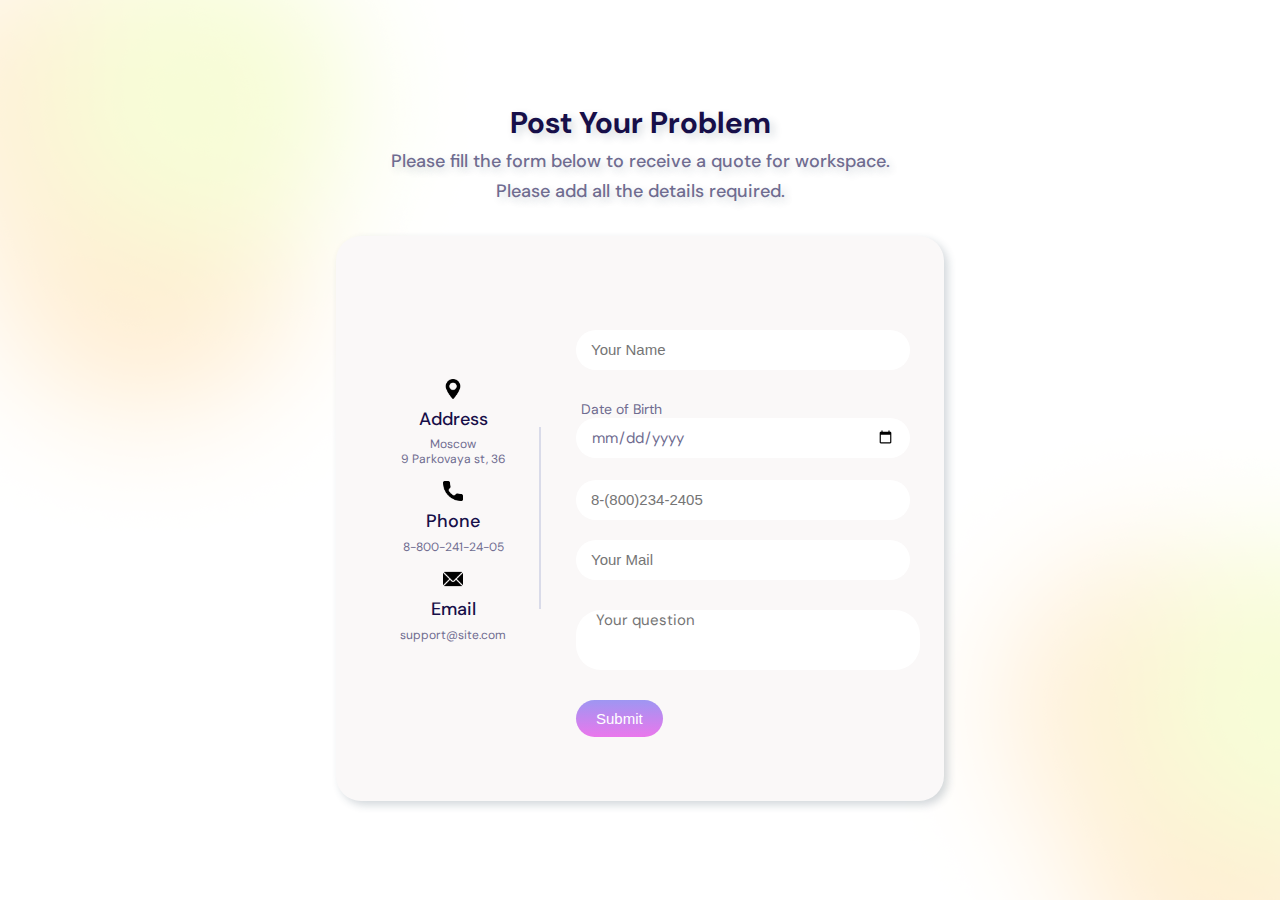
<file: index.html>
<!DOCTYPE html>
<html lang="en">
<head>
    <meta charset="UTF-8">
    <meta http-equiv="X-UA-Compatible" content="IE=edge">
    <meta name="viewport" content="width=device-width, initial-scale=1.0">
    <link rel="stylesheet" href="./styles/reset.css">
    <link rel="stylesheet" href="./styles/style.css">
    <title>Form</title>
</head>
<body>
    <div class="container">
        <div class="topic-text">
            <h1>Post Your Problem</h1>
            <p>Please fill the form below to receive a quote for workspace. 
                <br>Please add all the details required.</p>
        </div>
        <div class="content">
            <div class="left-side">
                <div class="address details">
                    <img src="./img/map.png" alt="map" width="20px">
                    <div class="topic">Address</div>
                    <h3>Moscow</h3>
                    <h3>9 Parkovaya st, 36</h3>
                </div>
                <div class="phone details">
                    <img src="./img/phone.png" alt="phone" width="20px">
                    <div class="topic">Phone</div>
                    <h3>8-800-241-24-05</h3>
                </div>
                <div class="email details">
                    <img src="./img/email.png" alt="email" width="20px">
                    <div class="topic">Email</div>
                    <h3>support@site.com</h3>
                </div>
            </div>
            <div class="right-side" id="msg">
                <form>
                    <div class="input-box">
                        <input type="text" placeholder="Your Name" autofocus name="name" data-reg="^([a-zA-Z]+)\s*\s*([a-zA-Z]+)$|^([а-яёА-ЯЁ]+)\s*\s*([а-яёА-ЯЁ]+)$">
                    </div>
                    <div class="input-box">
                        <label for="age">Date of Birth</label>
                        <input id="age" type="date" name="dateBRD" min="01-01-1950" max="01-01-2010"><br>
                    </div>
                    <div class="input-box">
                        <input type="tel" placeholder="8-(800)234-2405" id="phone" name="phone" data-reg="^((\+7|7|8)+([0-9]){10})$">
                    </div>
                    <div class="input-box">
                        <input type="email" placeholder="Your Mail" id="email" name="email" data-reg="^[-\w.]+@([A-z0-9][-A-z0-9]+\.)+[A-z]{2,4}$">
                    </div>
                    <div class="input-box message-box">
                        <textarea placeholder="Your question" required name="message" cols="30" rows="5"></textarea>
                    </div>
                    <div class="button">
                        <input type="submit" value="Submit"  name="button" id="sub">
                    </div>
                </form>
            </div>
        </div>
    </div>
    <script src="./app.js"></script>
</body>
</html>
</file>
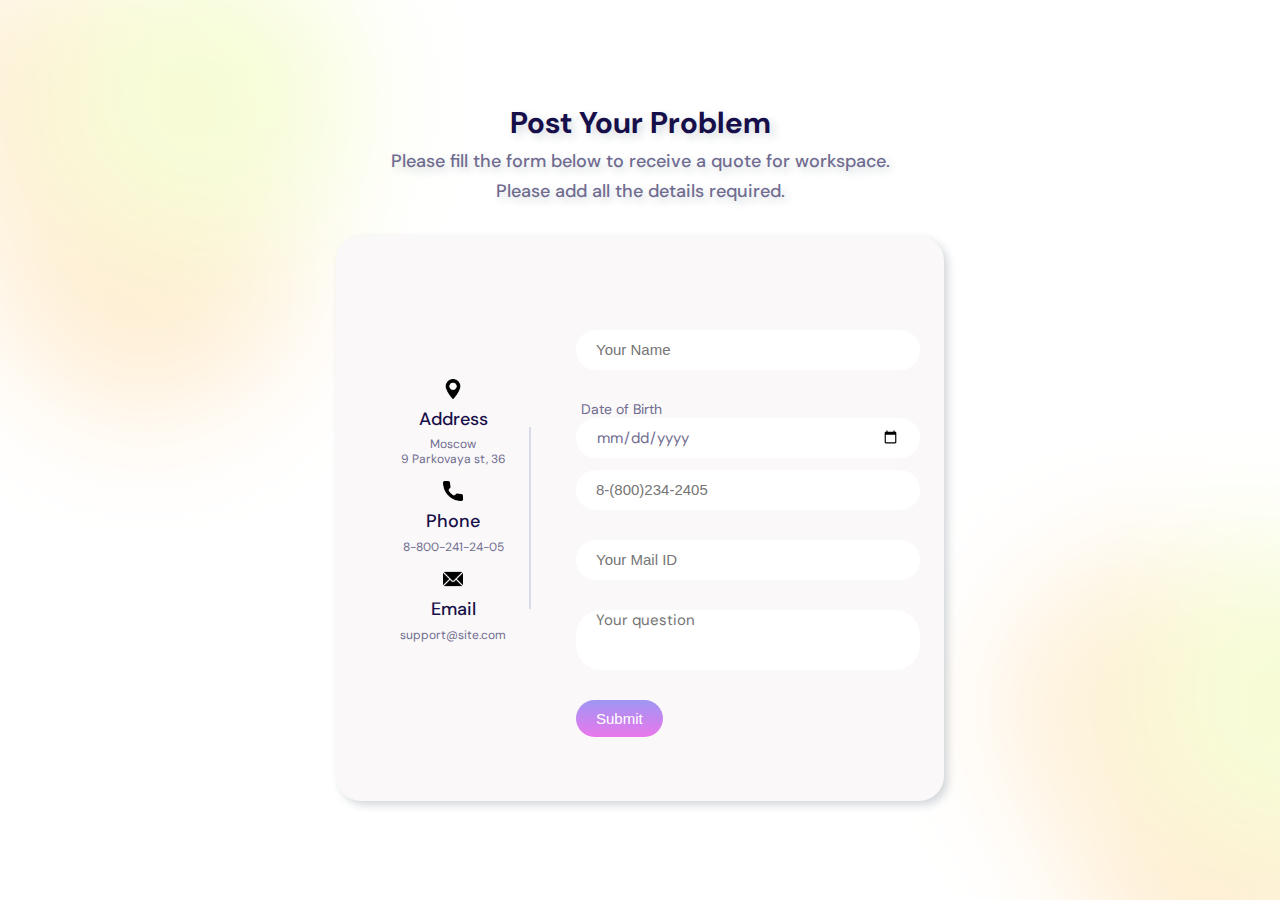
<file: Form/index.html>
<!DOCTYPE html>
<html lang="en">
<head>
    <meta charset="UTF-8">
    <meta http-equiv="X-UA-Compatible" content="IE=edge">
    <meta name="viewport" content="width=device-width, initial-scale=1.0">
    <link rel="stylesheet" href="reset.css">
    <link rel="stylesheet" href="style.css">
    <title>Form</title>
</head>
<body>
    <div class="container">
        <div class="topic-text">
            <h1>Post Your Problem</h1>
            <p>Please fill the form below to receive a quote for workspace. 
                <br>Please add all the details required.</p>
        </div>
        <div class="content">
            <div class="left-side">
                <div class="address details">
                    <img src="./map.png" alt="map" width="20px">
                    <div class="topic">Address</div>
                    <div class="text1">Moscow</div>
                    <div class="text2">9 Parkovaya st, 36</div>
                </div>
                <div class="phone details">
                    <img src="./phone.png" alt="phone" width="20px">
                    <div class="topic">Phone</div>
                    <div class="text1">8-800-241-24-05</div>
                </div>
                <div class="email details">
                    <img src="./email.png" alt="email" width="20px">
                    <div class="topic">Email</div>
                    <div class="text1">support@site.com</div>
                </div>
            </div>
            <div class="right-side">
                <form action="send_mail.php" id="form" name="form" method="POST" data-netlify="true">
                    <div class="input-box">
                        <input type="text" placeholder="Your Name" autofocus id="name" name="name" data-reg="^[А-ЯЁ][а-яё]*$">
                    </div>
                    <div class="input-box">
                        <label for="age">Date of Birth</label>
                        <input id="age" type="date" min="1950-01-01" max="2010-01-01"><br>
                    </div>
                    <!-- <div class="input-box">
                        <label for="gender">Gender</label>
                        <div class="check">
                            <input type="radio" id="female" name="gender" value="female" checked>
                            <label for="female">Female</label>
                        </div>
                        <div class="check">
                            <input type="radio" id="male" name="gender" value="male">
                            <label for="male">Male</label>
                        </div>
                    </div> -->
                    <div class="input-box">
                        <input type="text" placeholder="8-(800)234-2405" id="phone" name="phone" data-reg="^((\+7|7|8)+([0-9]){10})$">
                    </div>
                    <div class="input-box">
                        <input type="text" placeholder="Your Mail ID" id="email" name="email" data-reg="^[-\w.]+@([A-z0-9][-A-z0-9]+\.)+[A-z]{2,4}$">
                    </div>
                    <div class="input-box message-box">
                        <textarea placeholder="Your question" required name="message" cols="30" rows="5"></textarea>
                    </div>
                    <div class="button">
                        <input type="submit" value="Submit"  name="button" id="button">
                    </div>
                </form>
            </div>
        </div>
    </div>
    <script src="app.js"></script>
</body>
</html>
</file>
<file: styles/style.css>
@import url('https://fonts.googleapis.com/css2?family=DM+Sans:wght@400;500;700&display=swap');
*{
    margin: 0;
    padding: 0;
    box-sizing: border-box;
}
*, * ::after, *::before{
    box-sizing: inherit;
}
body{
    font-family: 'DM Sans', sans-serif;
    font-size: 16px;
    line-height: 1.2;
    width: 100%;
    min-height: 100vh;
    background: url("/img/Ellipse.png") 100% 100% no-repeat, url("/img/Ellipser.png") 0% 0% no-repeat;
    display: flex;
    justify-content: center;
    align-items: center;
}
.conteiner{
    width: 100%;
    max-width: 1000px;
    padding: 0 20px;
}
.topic-text{
    text-shadow: 4px 4px 8px rgba(34, 60, 80, 0.2);
}
.topic-text>h1{
    color: #170F49;
    font-size: 30px;
    font-weight: 700;
    line-height: 46px;
    text-align: center;
}
.topic-text>p{
    font-size: 18px;
    font-weight: 500;
    line-height: 30px;
    text-align: center;
    margin-bottom: 30px;
    color: #6F6C90;
}
.content{
    display: flex;
    align-items: center;
    justify-content: space-between;
    font-weight: 400;
    font-size: 15px;
    background: #FAF8F8;
    padding: 64px;
    border-radius: 25px;
    box-shadow: 4px 4px 8px 0 rgba(34, 60, 80, 0.2);
}
.left-side{
    width: 25%;
    height: 100%;
    position: relative;
    display: flex;
    flex-direction: column;
}
.left-side ::before{
    content: "";
    position: absolute;
    height: 65%;
    width: 2px;
    background: #D9DBE9;
    right: -35px;
    top: 50%;
    transform: translateY(-50%);
}
.right-side{
    width: 75%;
    margin-left: 70px;
}
.details{
    margin-bottom: 15px;
    text-align: center;
}
.details img{
    margin-bottom: 10px;
}
.topic{
    font-size: 18px;
    font-weight: 500;
    margin-bottom: 7px;
    color: #170F49;
}
h3{
    color: #6F6C90;
    font-size: 12px;
}
.input-box{
    width: 100%;
    height: 40px;
    margin: 30px 0;
}
.input-box input, .input-box textarea{
    width: 100%;
    height: 100%;
    border: none;
    background: #ffffff;
    padding: 0 15px;
    border-radius: 25px;
    margin-bottom: 3px;
}
.input-box label{
    font-size: 14px;
    color: #6F6C90;
    padding-left: 5px;
}
.input-box textarea{
    resize: none;
    padding: 0 20px;
    font-family: 'DM Sans', sans-serif;
}
.message-box{
    min-height: 60px;
}
input[type="tel"]{
    margin-top: 10px;
}
input[type="date"]{
    color: #6F6C90;
    font-family: 'DM Sans', sans-serif;
}
.button{
    display: inline-block;
}
.button input[type="submit"]{
    position: static;
    background: linear-gradient(180deg, #9E96F2 0%, #ea77ec 100%);
    color: #ffffff;
    border: none;
    outline: none;
    padding: 10px 20px;
    border-radius: 25px;
    transition: 0.2s;
}
.button input[type="submit"]:hover{
    background: linear-gradient(180deg, #ea77ec 0%, #9E96F2 100%);
}
@media (max-width: 800px){
    .content{
        height: 100%;
        flex-direction: column-reverse;
    }
    .left-side{
        margin-top: 50px;
        flex-direction: row;
        width: 100%;
        justify-content: center;
        flex-wrap: wrap;
    }
    .left-side ::before{
        display: none;
    }
    .details{
        margin-right: 20px;
    }
    .details :last-child{
        margin-right: 0;
    }
    .right-side{
        width: 100%;
        margin-left: 0;
    }
}
</file>
<file: Form/style.css>
@import url('https://fonts.googleapis.com/css2?family=DM+Sans:wght@400;500;700&display=swap');
*{
    margin: 0;
    padding: 0;
    box-sizing: border-box;
}
*, * ::after, *::before{
    box-sizing: inherit;
}
body{
    font-family: 'DM Sans', sans-serif;
    font-size: 16px;
    line-height: 1.2;
    width: 100%;
    min-height: 100vh;
    background: url("./Ellipse.png") 100% 100% no-repeat, url("./Ellipser.png") 0% 0% no-repeat;
    display: flex;
    justify-content: center;
    align-items: center;
}
.conteiner{
    width: 100%;
    max-width: 1000px;
    padding: 0 20px;
}
.topic-text{
    text-shadow: 4px 4px 8px rgba(34, 60, 80, 0.2);
}
.topic-text>h1{
    color: #170F49;
    font-size: 30px;
    font-weight: 700;
    line-height: 46px;
    text-align: center;
}
.topic-text>p{
    font-size: 18px;
    font-weight: 500;
    line-height: 30px;
    text-align: center;
    margin-bottom: 30px;
    color: #6F6C90;
}
.content{
    display: flex;
    align-items: center;
    justify-content: space-between;
    font-weight: 400;
    font-size: 15px;
    background: #FAF8F8;
    padding: 64px;
    border-radius: 25px;
    box-shadow: 4px 4px 8px 0 rgba(34, 60, 80, 0.2);
}
.left-side{
    width: 25%;
    height: 100%;
    position: relative;
    display: flex;
    flex-direction: column;
}
.left-side ::before{
    content: "";
    position: absolute;
    height: 65%;
    width: 2px;
    background: #D9DBE9;
    right: -25px;
    top: 50%;
    transform: translateY(-50%);
}
.right-side{
    width: 75%;
    margin-left: 70px;
}
.details{
    margin-bottom: 15px;
    text-align: center;
}
.details img{
    margin-bottom: 10px;
}
.topic{
    font-size: 18px;
    font-weight: 500;
    margin-bottom: 7px;
    color: #170F49;
}
.text1,
.text2{
    color: #6F6C90;
    font-size: 12px;
}
.input-box{
    width: 100%;
    height: 40px;
    margin: 30px 0;
}
.input-box input, .input-box textarea{
    width: 100%;
    height: 100%;
    border: none;
    background: #ffffff;
    padding: 0 20px;
    border-radius: 25px;
    margin-bottom: 3px;
}
.input-box label{
    font-size: 14px;
    color: #6F6C90;
    padding-left: 5px;
}
.input-box textarea{
    resize: none;
    padding: 0 20px;
    font-family: 'DM Sans', sans-serif;
}
.message-box{
    min-height: 60px;
}
input[type="date"]{
    color: #6F6C90;
    font-family: 'DM Sans', sans-serif;
}
.button{
    display: inline-block;
}
.button input[type="submit"]{
    position: static;
    background: linear-gradient(180deg, #9E96F2 0%, #ea77ec 100%);
    color: #ffffff;
    border: none;
    outline: none;
    padding: 10px 20px;
    border-radius: 25px;
    transition: 0.2s;
}
.button input[type="submit"]:hover{
    background: linear-gradient(180deg, #ea77ec 0%, #9E96F2 100%);
}
@media (max-width: 800px){
    .content{
        height: 100%;
        flex-direction: column-reverse;
    }
    .left-side{
        margin-top: 50px;
        flex-direction: row;
        width: 100%;
        justify-content: center;
        flex-wrap: wrap;
    }
    .left-side ::before{
        display: none;
    }
    .details{
        margin-right: 20px;
    }
    .details :last-child{
        margin-right: 0;
    }
    .right-side{
        width: 100%;
        margin-left: 0;
    }
}
</file>
